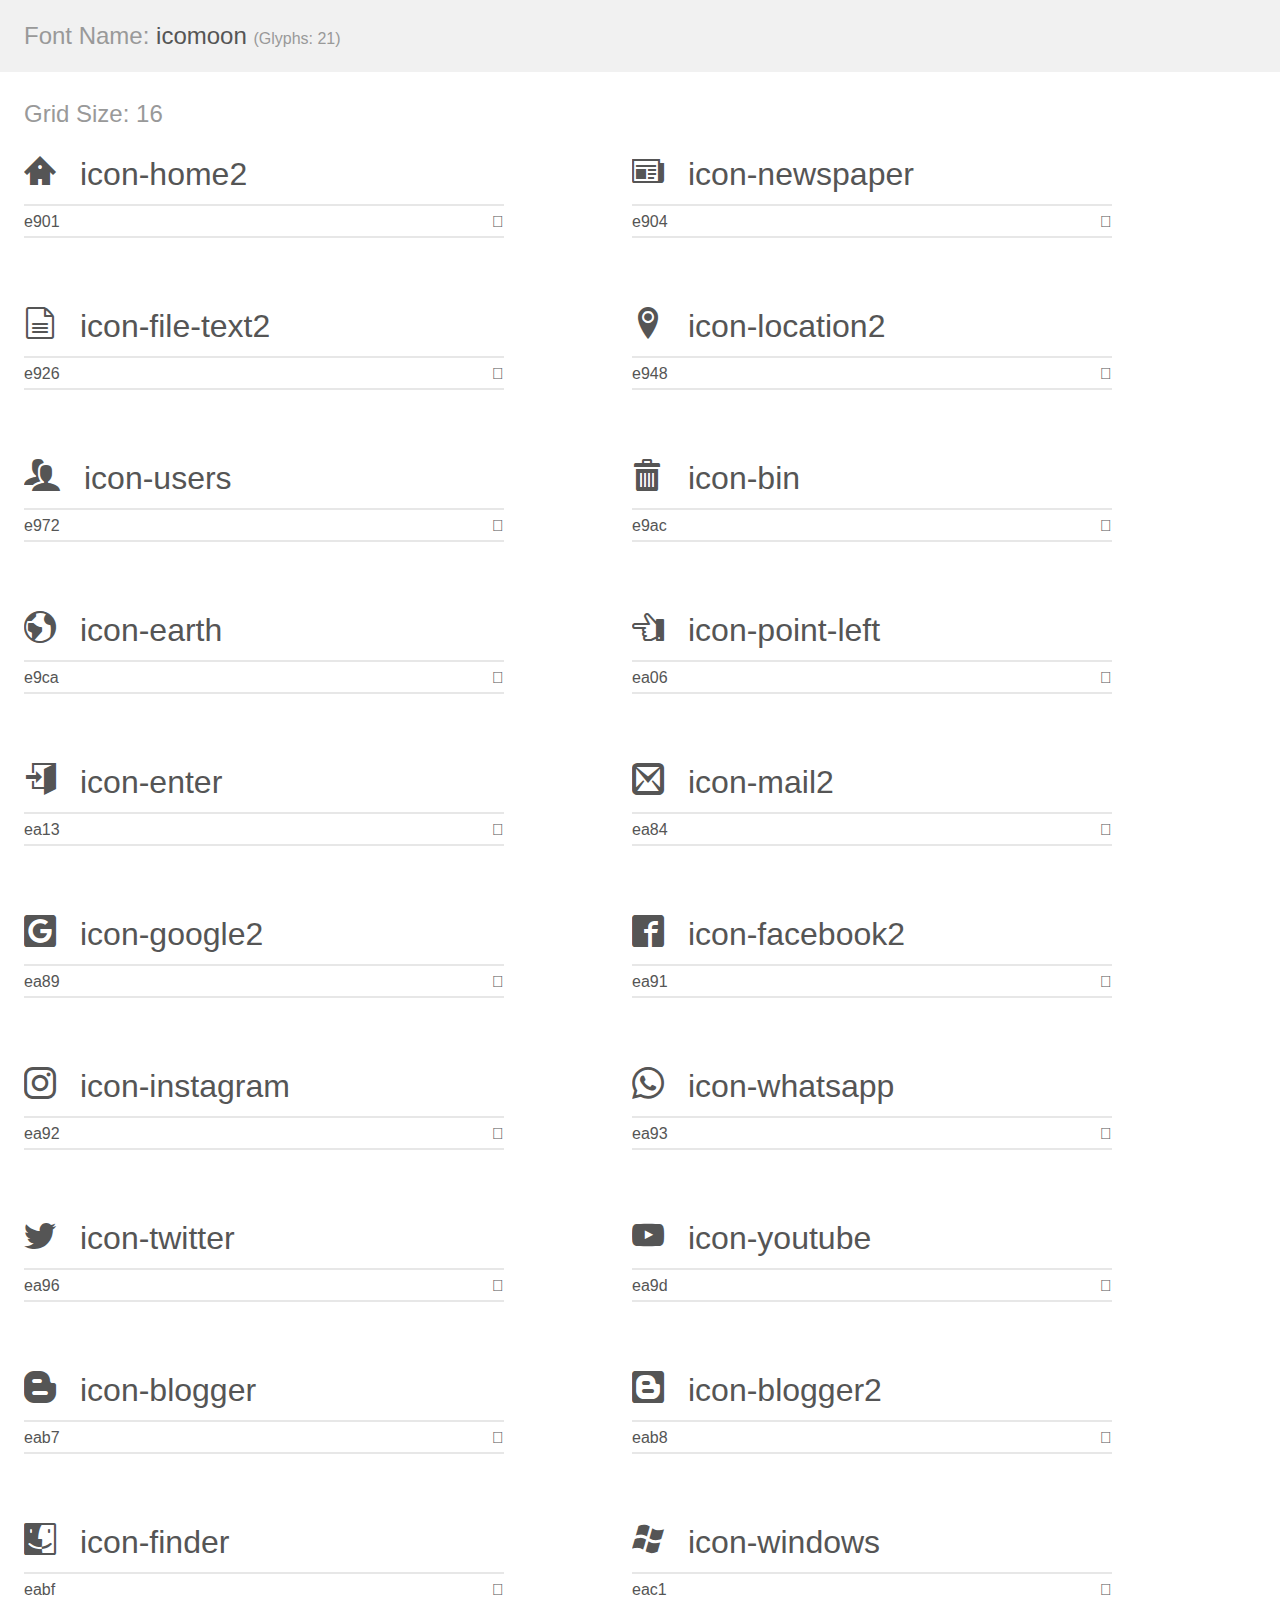
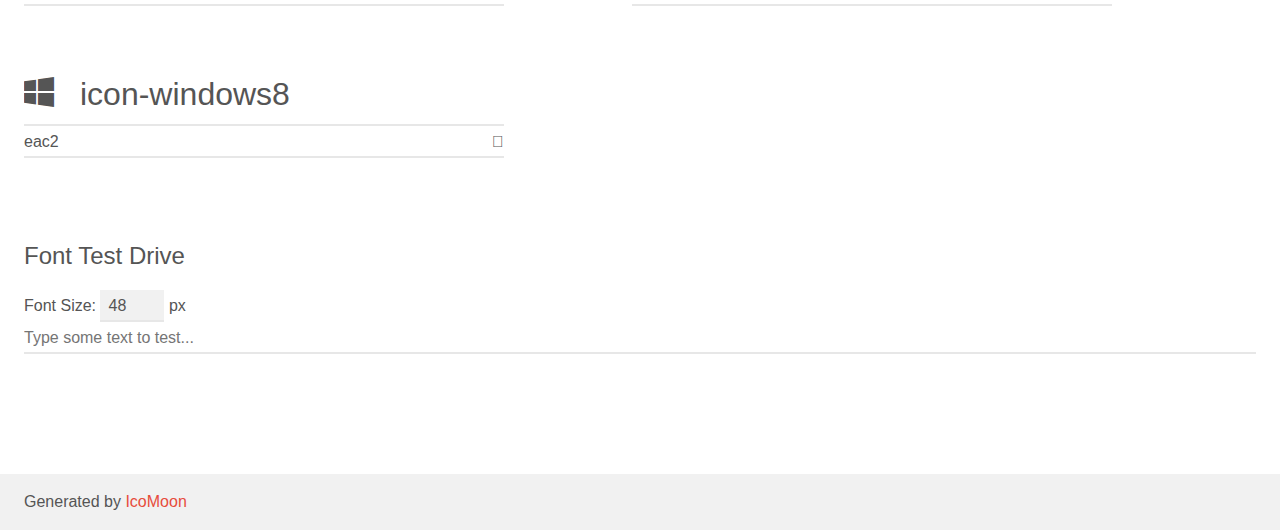
<file: ifonts/demo.html>
<!doctype html>
<html>
<head>
    <meta charset="utf-8">
    <title>IcoMoon Demo</title>
    <meta name="description" content="An Icon Font Generated By IcoMoon.io">
    <meta name="viewport" content="width=device-width, initial-scale=1">
    <link rel="stylesheet" href="demo-files/demo.css">
    <link rel="stylesheet" href="style.css"></head>
<body>
    <div class="bgc1 clearfix">
        <h1 class="mhmm mvm"><span class="fgc1">Font Name:</span> icomoon <small class="fgc1">(Glyphs:&nbsp;21)</small></h1>
    </div>
    <div class="clearfix mhl ptl">
        <h1 class="mvm mtn fgc1">Grid Size: 16</h1>
        <div class="glyph fs1">
            <div class="clearfix bshadow0 pbs">
                <span class="icon-home2">
                
                </span>
                <span class="mls"> icon-home2</span>
            </div>
            <fieldset class="fs0 size1of1 clearfix hidden-false">
                <input type="text" readonly value="e901" class="unit size1of2" />
                <input type="text" maxlength="1" readonly value="&#xe901;" class="unitRight size1of2 talign-right" />
            </fieldset>
            <div class="fs0 bshadow0 clearfix hidden-true">
                <span class="unit pvs fgc1">liga: </span>
                <input type="text" readonly value="home2, house2" class="liga unitRight" />
            </div>
        </div>
        <div class="glyph fs1">
            <div class="clearfix bshadow0 pbs">
                <span class="icon-newspaper">
                
                </span>
                <span class="mls"> icon-newspaper</span>
            </div>
            <fieldset class="fs0 size1of1 clearfix hidden-false">
                <input type="text" readonly value="e904" class="unit size1of2" />
                <input type="text" maxlength="1" readonly value="&#xe904;" class="unitRight size1of2 talign-right" />
            </fieldset>
            <div class="fs0 bshadow0 clearfix hidden-true">
                <span class="unit pvs fgc1">liga: </span>
                <input type="text" readonly value="newspaper, news" class="liga unitRight" />
            </div>
        </div>
        <div class="glyph fs1">
            <div class="clearfix bshadow0 pbs">
                <span class="icon-file-text2">
                
                </span>
                <span class="mls"> icon-file-text2</span>
            </div>
            <fieldset class="fs0 size1of1 clearfix hidden-false">
                <input type="text" readonly value="e926" class="unit size1of2" />
                <input type="text" maxlength="1" readonly value="&#xe926;" class="unitRight size1of2 talign-right" />
            </fieldset>
            <div class="fs0 bshadow0 clearfix hidden-true">
                <span class="unit pvs fgc1">liga: </span>
                <input type="text" readonly value="file-text2, file4" class="liga unitRight" />
            </div>
        </div>
        <div class="glyph fs1">
            <div class="clearfix bshadow0 pbs">
                <span class="icon-location2">
                
                </span>
                <span class="mls"> icon-location2</span>
            </div>
            <fieldset class="fs0 size1of1 clearfix hidden-false">
                <input type="text" readonly value="e948" class="unit size1of2" />
                <input type="text" maxlength="1" readonly value="&#xe948;" class="unitRight size1of2 talign-right" />
            </fieldset>
            <div class="fs0 bshadow0 clearfix hidden-true">
                <span class="unit pvs fgc1">liga: </span>
                <input type="text" readonly value="location2, map-marker2" class="liga unitRight" />
            </div>
        </div>
        <div class="glyph fs1">
            <div class="clearfix bshadow0 pbs">
                <span class="icon-users">
                
                </span>
                <span class="mls"> icon-users</span>
            </div>
            <fieldset class="fs0 size1of1 clearfix hidden-false">
                <input type="text" readonly value="e972" class="unit size1of2" />
                <input type="text" maxlength="1" readonly value="&#xe972;" class="unitRight size1of2 talign-right" />
            </fieldset>
            <div class="fs0 bshadow0 clearfix hidden-true">
                <span class="unit pvs fgc1">liga: </span>
                <input type="text" readonly value="users, group" class="liga unitRight" />
            </div>
        </div>
        <div class="glyph fs1">
            <div class="clearfix bshadow0 pbs">
                <span class="icon-bin">
                
                </span>
                <span class="mls"> icon-bin</span>
            </div>
            <fieldset class="fs0 size1of1 clearfix hidden-false">
                <input type="text" readonly value="e9ac" class="unit size1of2" />
                <input type="text" maxlength="1" readonly value="&#xe9ac;" class="unitRight size1of2 talign-right" />
            </fieldset>
            <div class="fs0 bshadow0 clearfix hidden-true">
                <span class="unit pvs fgc1">liga: </span>
                <input type="text" readonly value="bin, trashcan" class="liga unitRight" />
            </div>
        </div>
        <div class="glyph fs1">
            <div class="clearfix bshadow0 pbs">
                <span class="icon-earth">
                
                </span>
                <span class="mls"> icon-earth</span>
            </div>
            <fieldset class="fs0 size1of1 clearfix hidden-false">
                <input type="text" readonly value="e9ca" class="unit size1of2" />
                <input type="text" maxlength="1" readonly value="&#xe9ca;" class="unitRight size1of2 talign-right" />
            </fieldset>
            <div class="fs0 bshadow0 clearfix hidden-true">
                <span class="unit pvs fgc1">liga: </span>
                <input type="text" readonly value="earth, globe2" class="liga unitRight" />
            </div>
        </div>
        <div class="glyph fs1">
            <div class="clearfix bshadow0 pbs">
                <span class="icon-point-left">
                
                </span>
                <span class="mls"> icon-point-left</span>
            </div>
            <fieldset class="fs0 size1of1 clearfix hidden-false">
                <input type="text" readonly value="ea06" class="unit size1of2" />
                <input type="text" maxlength="1" readonly value="&#xea06;" class="unitRight size1of2 talign-right" />
            </fieldset>
            <div class="fs0 bshadow0 clearfix hidden-true">
                <span class="unit pvs fgc1">liga: </span>
                <input type="text" readonly value="point-left, finger4" class="liga unitRight" />
            </div>
        </div>
        <div class="glyph fs1">
            <div class="clearfix bshadow0 pbs">
                <span class="icon-enter">
                
                </span>
                <span class="mls"> icon-enter</span>
            </div>
            <fieldset class="fs0 size1of1 clearfix hidden-false">
                <input type="text" readonly value="ea13" class="unit size1of2" />
                <input type="text" maxlength="1" readonly value="&#xea13;" class="unitRight size1of2 talign-right" />
            </fieldset>
            <div class="fs0 bshadow0 clearfix hidden-true">
                <span class="unit pvs fgc1">liga: </span>
                <input type="text" readonly value="enter, signin" class="liga unitRight" />
            </div>
        </div>
        <div class="glyph fs1">
            <div class="clearfix bshadow0 pbs">
                <span class="icon-mail2">
                
                </span>
                <span class="mls"> icon-mail2</span>
            </div>
            <fieldset class="fs0 size1of1 clearfix hidden-false">
                <input type="text" readonly value="ea84" class="unit size1of2" />
                <input type="text" maxlength="1" readonly value="&#xea84;" class="unitRight size1of2 talign-right" />
            </fieldset>
            <div class="fs0 bshadow0 clearfix hidden-true">
                <span class="unit pvs fgc1">liga: </span>
                <input type="text" readonly value="mail3, contact3" class="liga unitRight" />
            </div>
        </div>
        <div class="glyph fs1">
            <div class="clearfix bshadow0 pbs">
                <span class="icon-google2">
                
                </span>
                <span class="mls"> icon-google2</span>
            </div>
            <fieldset class="fs0 size1of1 clearfix hidden-false">
                <input type="text" readonly value="ea89" class="unit size1of2" />
                <input type="text" maxlength="1" readonly value="&#xea89;" class="unitRight size1of2 talign-right" />
            </fieldset>
            <div class="fs0 bshadow0 clearfix hidden-true">
                <span class="unit pvs fgc1">liga: </span>
                <input type="text" readonly value="google2, brand3" class="liga unitRight" />
            </div>
        </div>
        <div class="glyph fs1">
            <div class="clearfix bshadow0 pbs">
                <span class="icon-facebook2">
                
                </span>
                <span class="mls"> icon-facebook2</span>
            </div>
            <fieldset class="fs0 size1of1 clearfix hidden-false">
                <input type="text" readonly value="ea91" class="unit size1of2" />
                <input type="text" maxlength="1" readonly value="&#xea91;" class="unitRight size1of2 talign-right" />
            </fieldset>
            <div class="fs0 bshadow0 clearfix hidden-true">
                <span class="unit pvs fgc1">liga: </span>
                <input type="text" readonly value="facebook2, brand11" class="liga unitRight" />
            </div>
        </div>
        <div class="glyph fs1">
            <div class="clearfix bshadow0 pbs">
                <span class="icon-instagram">
                
                </span>
                <span class="mls"> icon-instagram</span>
            </div>
            <fieldset class="fs0 size1of1 clearfix hidden-false">
                <input type="text" readonly value="ea92" class="unit size1of2" />
                <input type="text" maxlength="1" readonly value="&#xea92;" class="unitRight size1of2 talign-right" />
            </fieldset>
            <div class="fs0 bshadow0 clearfix hidden-true">
                <span class="unit pvs fgc1">liga: </span>
                <input type="text" readonly value="instagram, brand12" class="liga unitRight" />
            </div>
        </div>
        <div class="glyph fs1">
            <div class="clearfix bshadow0 pbs">
                <span class="icon-whatsapp">
                
                </span>
                <span class="mls"> icon-whatsapp</span>
            </div>
            <fieldset class="fs0 size1of1 clearfix hidden-false">
                <input type="text" readonly value="ea93" class="unit size1of2" />
                <input type="text" maxlength="1" readonly value="&#xea93;" class="unitRight size1of2 talign-right" />
            </fieldset>
            <div class="fs0 bshadow0 clearfix hidden-true">
                <span class="unit pvs fgc1">liga: </span>
                <input type="text" readonly value="whatsapp, brand13" class="liga unitRight" />
            </div>
        </div>
        <div class="glyph fs1">
            <div class="clearfix bshadow0 pbs">
                <span class="icon-twitter">
                
                </span>
                <span class="mls"> icon-twitter</span>
            </div>
            <fieldset class="fs0 size1of1 clearfix hidden-false">
                <input type="text" readonly value="ea96" class="unit size1of2" />
                <input type="text" maxlength="1" readonly value="&#xea96;" class="unitRight size1of2 talign-right" />
            </fieldset>
            <div class="fs0 bshadow0 clearfix hidden-true">
                <span class="unit pvs fgc1">liga: </span>
                <input type="text" readonly value="twitter, brand16" class="liga unitRight" />
            </div>
        </div>
        <div class="glyph fs1">
            <div class="clearfix bshadow0 pbs">
                <span class="icon-youtube">
                
                </span>
                <span class="mls"> icon-youtube</span>
            </div>
            <fieldset class="fs0 size1of1 clearfix hidden-false">
                <input type="text" readonly value="ea9d" class="unit size1of2" />
                <input type="text" maxlength="1" readonly value="&#xea9d;" class="unitRight size1of2 talign-right" />
            </fieldset>
            <div class="fs0 bshadow0 clearfix hidden-true">
                <span class="unit pvs fgc1">liga: </span>
                <input type="text" readonly value="youtube, brand21" class="liga unitRight" />
            </div>
        </div>
        <div class="glyph fs1">
            <div class="clearfix bshadow0 pbs">
                <span class="icon-blogger">
                
                </span>
                <span class="mls"> icon-blogger</span>
            </div>
            <fieldset class="fs0 size1of1 clearfix hidden-false">
                <input type="text" readonly value="eab7" class="unit size1of2" />
                <input type="text" maxlength="1" readonly value="&#xeab7;" class="unitRight size1of2 talign-right" />
            </fieldset>
            <div class="fs0 bshadow0 clearfix hidden-true">
                <span class="unit pvs fgc1">liga: </span>
                <input type="text" readonly value="blogger, brand47" class="liga unitRight" />
            </div>
        </div>
        <div class="glyph fs1">
            <div class="clearfix bshadow0 pbs">
                <span class="icon-blogger2">
                
                </span>
                <span class="mls"> icon-blogger2</span>
            </div>
            <fieldset class="fs0 size1of1 clearfix hidden-false">
                <input type="text" readonly value="eab8" class="unit size1of2" />
                <input type="text" maxlength="1" readonly value="&#xeab8;" class="unitRight size1of2 talign-right" />
            </fieldset>
            <div class="fs0 bshadow0 clearfix hidden-true">
                <span class="unit pvs fgc1">liga: </span>
                <input type="text" readonly value="blogger2, brand48" class="liga unitRight" />
            </div>
        </div>
        <div class="glyph fs1">
            <div class="clearfix bshadow0 pbs">
                <span class="icon-finder">
                
                </span>
                <span class="mls"> icon-finder</span>
            </div>
            <fieldset class="fs0 size1of1 clearfix hidden-false">
                <input type="text" readonly value="eabf" class="unit size1of2" />
                <input type="text" maxlength="1" readonly value="&#xeabf;" class="unitRight size1of2 talign-right" />
            </fieldset>
            <div class="fs0 bshadow0 clearfix hidden-true">
                <span class="unit pvs fgc1">liga: </span>
                <input type="text" readonly value="finder, brand54" class="liga unitRight" />
            </div>
        </div>
        <div class="glyph fs1">
            <div class="clearfix bshadow0 pbs">
                <span class="icon-windows">
                
                </span>
                <span class="mls"> icon-windows</span>
            </div>
            <fieldset class="fs0 size1of1 clearfix hidden-false">
                <input type="text" readonly value="eac1" class="unit size1of2" />
                <input type="text" maxlength="1" readonly value="&#xeac1;" class="unitRight size1of2 talign-right" />
            </fieldset>
            <div class="fs0 bshadow0 clearfix hidden-true">
                <span class="unit pvs fgc1">liga: </span>
                <input type="text" readonly value="windows, brand56" class="liga unitRight" />
            </div>
        </div>
        <div class="glyph fs1">
            <div class="clearfix bshadow0 pbs">
                <span class="icon-windows8">
                
                </span>
                <span class="mls"> icon-windows8</span>
            </div>
            <fieldset class="fs0 size1of1 clearfix hidden-false">
                <input type="text" readonly value="eac2" class="unit size1of2" />
                <input type="text" maxlength="1" readonly value="&#xeac2;" class="unitRight size1of2 talign-right" />
            </fieldset>
            <div class="fs0 bshadow0 clearfix hidden-true">
                <span class="unit pvs fgc1">liga: </span>
                <input type="text" readonly value="windows8, brand57" class="liga unitRight" />
            </div>
        </div>
    </div>

    <!--[if gt IE 8]><!-->
    <div class="mhl clearfix mbl">
        <h1>Font Test Drive</h1>
        <label>
            Font Size: <input id="fontSize" type="number" class="textbox0 mbm"
            min="8" value="48" />
            px
        </label>
        <input id="testText" type="text" class="phl size1of1 mvl"
        placeholder="Type some text to test..." value=""/>
        <div id="testDrive" class="icon-" style="font-family: icomoon">&nbsp;
        </div>
    </div>
    <!--<![endif]-->
    <div class="bgc1 clearfix">
        <p class="mhl">Generated by <a href="https://icomoon.io/app">IcoMoon</a></p>
    </div>

    <script src="demo-files/demo.js"></script>
</body>
</html>
</file>
<file: ifonts/demo-files/demo.css>
body {
  padding: 0;
  margin: 0;
  font-family: sans-serif;
  font-size: 1em;
  line-height: 1.5;
  color: #555;
  background: #fff;
}
h1 {
  font-size: 1.5em;
  font-weight: normal;
}
small {
  font-size: .66666667em;
}
a {
  color: #e74c3c;
  text-decoration: none;
}
a:hover, a:focus {
  box-shadow: 0 1px #e74c3c;
}
.bshadow0, input {
  box-shadow: inset 0 -2px #e7e7e7;
}
input:hover {
  box-shadow: inset 0 -2px #ccc;
}
input, fieldset {
  font-family: sans-serif;
  font-size: 1em;
  margin: 0;
  padding: 0;
  border: 0;
}
input {
  color: inherit;
  line-height: 1.5;
  height: 1.5em;
  padding: .25em 0;
}
input:focus {
  outline: none;
  box-shadow: inset 0 -2px #449fdb;
}
.glyph {
  font-size: 16px;
  width: 15em;
  padding-bottom: 1em;
  margin-right: 4em;
  margin-bottom: 1em;
  float: left;
  overflow: hidden;
}
.liga {
  width: 80%;
  width: calc(100% - 2.5em);
}
.talign-right {
  text-align: right;
}
.talign-center {
  text-align: center;
}
.bgc1 {
  background: #f1f1f1;
}
.fgc1 {
  color: #999;
}
.fgc0 {
  color: #000;
}
p {
  margin-top: 1em;
  margin-bottom: 1em;
}
.mvm {
  margin-top: .75em;
  margin-bottom: .75em;
}
.mtn {
  margin-top: 0;
}
.mtl, .mal {
  margin-top: 1.5em;
}
.mbl, .mal {
  margin-bottom: 1.5em;
}
.mal, .mhl {
  margin-left: 1.5em;
  margin-right: 1.5em;
}
.mhmm {
  margin-left: 1em;
  margin-right: 1em;
}
.mls {
  margin-left: .25em;
}
.ptl {
  padding-top: 1.5em;
}
.pbs, .pvs {
  padding-bottom: .25em;
}
.pvs, .pts {
  padding-top: .25em;
}
.unit {
  float: left;
}
.unitRight {
  float: right;
}
.size1of2 {
  width: 50%;
}
.size1of1 {
  width: 100%;
}
.clearfix:before, .clearfix:after {
  content: " ";
  display: table;
}
.clearfix:after {
  clear: both;
}
.hidden-true {
  display: none;
}
.textbox0 {
  width: 3em;
  background: #f1f1f1;
  padding: .25em .5em;
  line-height: 1.5;
  height: 1.5em;
}
#testDrive {
  display: block;
  padding-top: 24px;
  line-height: 1.5;
}
.fs0 {
  font-size: 16px;
}
.fs1 {
  font-size: 32px;
}
</file>
<file: ifonts/style.css>
@font-face {
  font-family: 'icomoon';
  src:  url('fonts/icomoon.eot?ro8h46');
  src:  url('fonts/icomoon.eot?ro8h46#iefix') format('embedded-opentype'),
    url('fonts/icomoon.ttf?ro8h46') format('truetype'),
    url('fonts/icomoon.woff?ro8h46') format('woff'),
    url('fonts/icomoon.svg?ro8h46#icomoon') format('svg');
  font-weight: normal;
  font-style: normal;
}

[class^="icon-"], [class*=" icon-"] {
  /* use !important to prevent issues with browser extensions that change fonts */
  font-family: 'icomoon' !important;
  speak: none;
  font-style: normal;
  font-weight: normal;
  font-variant: normal;
  text-transform: none;
  line-height: 1;

  /* Better Font Rendering =========== */
  -webkit-font-smoothing: antialiased;
  -moz-osx-font-smoothing: grayscale;
}

.icon-home2:before {
  content: "\e901";
}
.icon-newspaper:before {
  content: "\e904";
}
.icon-file-text2:before {
  content: "\e926";
}
.icon-location2:before {
  content: "\e948";
}
.icon-users:before {
  content: "\e972";
}
.icon-bin:before {
  content: "\e9ac";
}
.icon-earth:before {
  content: "\e9ca";
}
.icon-point-left:before {
  content: "\ea06";
}
.icon-enter:before {
  content: "\ea13";
}
.icon-mail2:before {
  content: "\ea84";
}
.icon-google2:before {
  content: "\ea89";
}
.icon-facebook2:before {
  content: "\ea91";
}
.icon-instagram:before {
  content: "\ea92";
}
.icon-whatsapp:before {
  content: "\ea93";
}
.icon-twitter:before {
  content: "\ea96";
}
.icon-youtube:before {
  content: "\ea9d";
}
.icon-blogger:before {
  content: "\eab7";
}
.icon-blogger2:before {
  content: "\eab8";
}
.icon-finder:before {
  content: "\eabf";
}
.icon-windows:before {
  content: "\eac1";
}
.icon-windows8:before {
  content: "\eac2";
}
</file>
